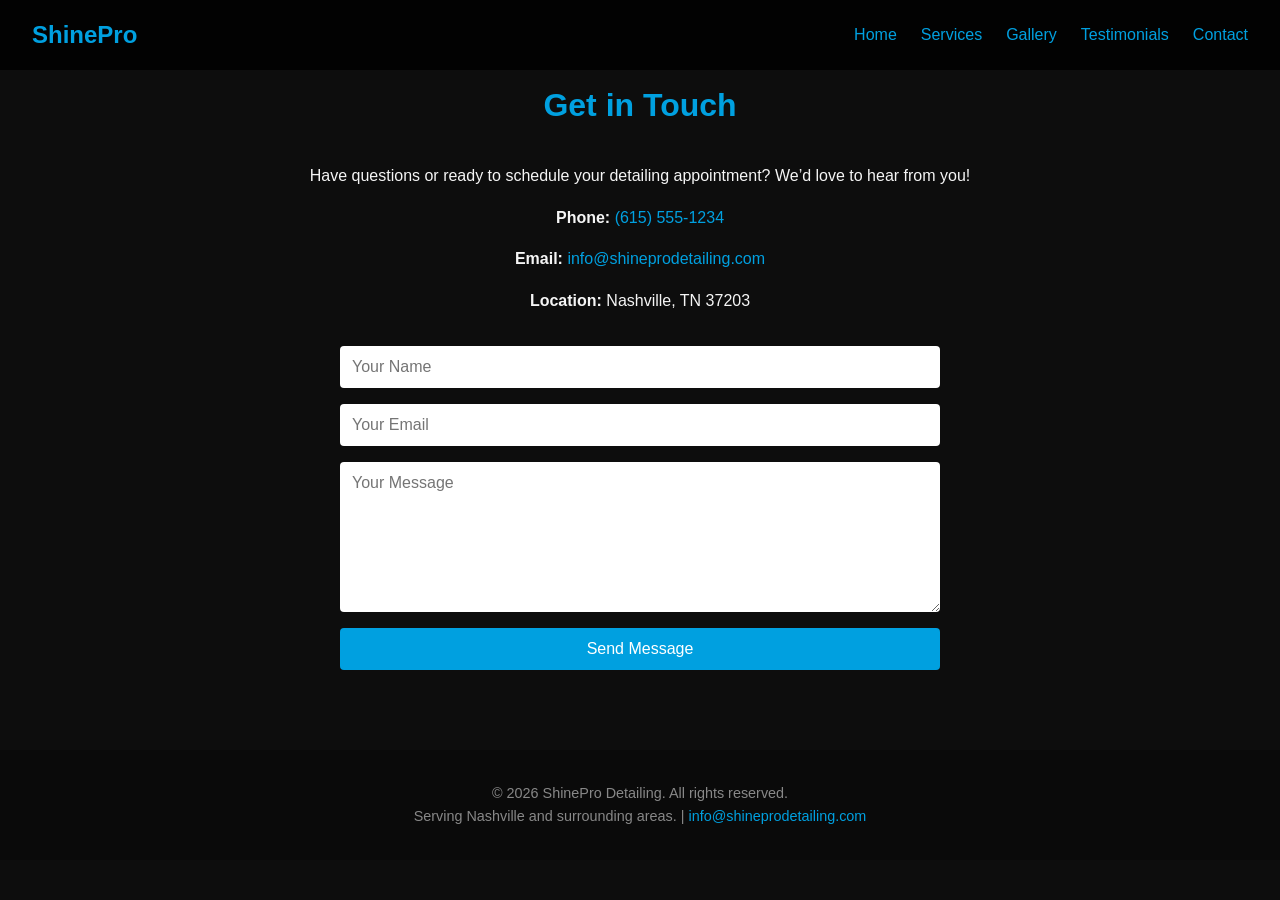
<file: contact.html>
<!DOCTYPE html>
<html lang="en">
<head>
  <meta charset="UTF-8">
  <meta http-equiv="X-UA-Compatible" content="IE=edge">
  <meta name="viewport" content="width=device-width, initial-scale=1.0">
  <meta name="description" content="Contact ShinePro Detailing to book your next appointment. Reach us by phone, email or send us a message through our online form. We're here to answer your questions.">
  <title>Contact Us | ShinePro Detailing</title>
  <link rel="stylesheet" href="style.css">
</head>
<body>
  <nav class="navbar">
    <div class="logo">ShinePro</div>
    <ul>
      <li><a href="index.html">Home</a></li>
      <li><a href="services.html">Services</a></li>
      <li><a href="gallery.html">Gallery</a></li>
      <li><a href="testimonials.html">Testimonials</a></li>
      <li><a href="contact.html">Contact</a></li>
    </ul>
  </nav>

  <section class="container">
    <h2 class="section-title">Get in Touch</h2>
    <p style="text-align:center; margin-bottom:1rem;">Have questions or ready to schedule your detailing appointment? We’d love to hear from you!</p>
    <div style="display:flex; flex-direction:column; align-items:center; gap:1rem; margin-bottom:2rem;">
      <p><strong>Phone:</strong> <a href="tel:+16155551234">(615) 555-1234</a></p>
      <p><strong>Email:</strong> <a href="mailto:info@shineprodetailing.com">info@shineprodetailing.com</a></p>
      <p><strong>Location:</strong> Nashville, TN 37203</p>
    </div>
    <form class="contact-form" action="mailto:info@shineprodetailing.com" method="post" enctype="text/plain">
      <input type="text" name="name" placeholder="Your Name" required>
      <input type="email" name="email" placeholder="Your Email" required>
      <textarea name="message" placeholder="Your Message" required></textarea>
      <button type="submit">Send Message</button>
    </form>
  </section>

  <footer>
    <p>&copy; <script>document.write(new Date().getFullYear());</script> ShinePro Detailing. All rights reserved.</p>
    <p>Serving Nashville and surrounding areas. | <a href="mailto:info@shineprodetailing.com">info@shineprodetailing.com</a></p>
  </footer>
</body>
</html>
</file>
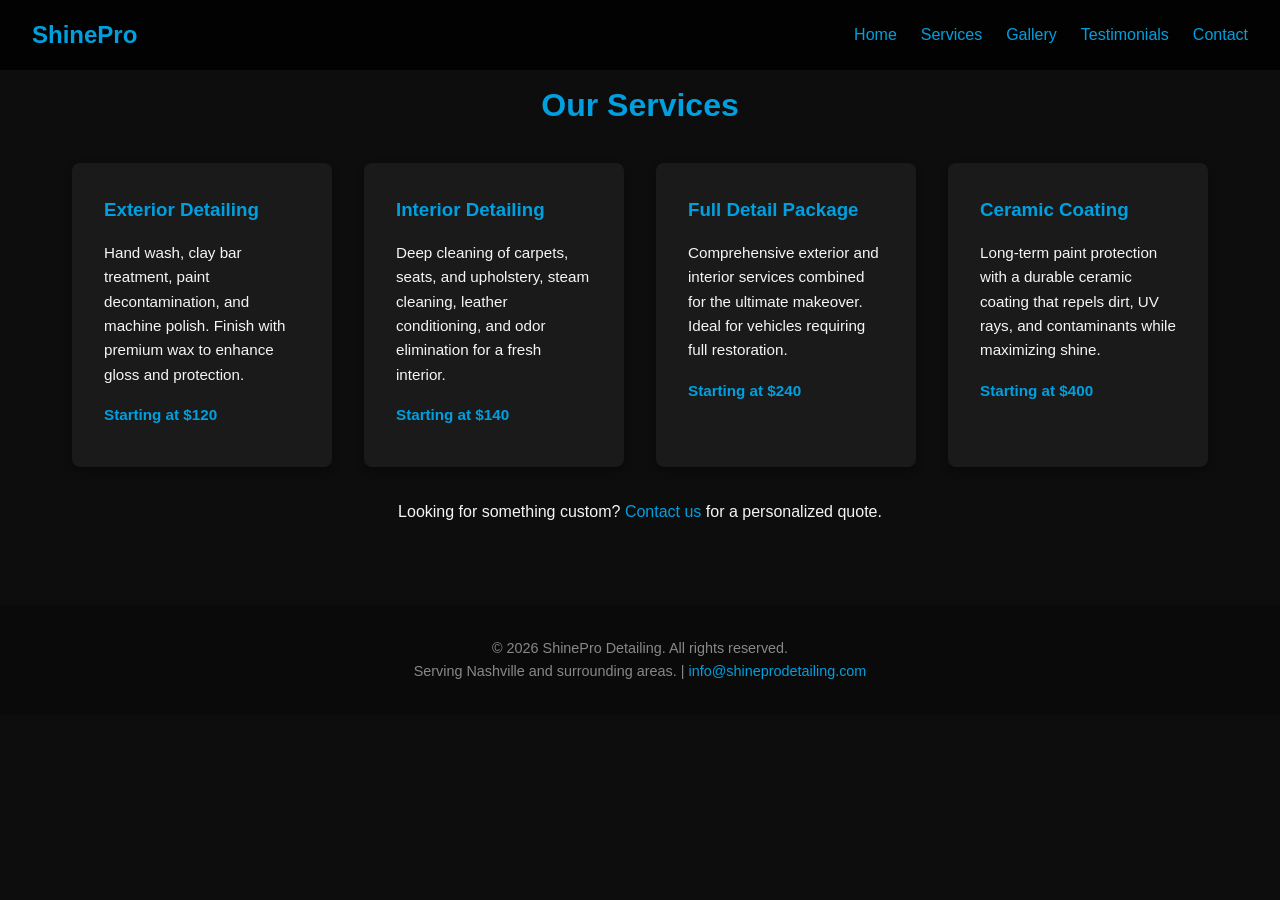
<file: services.html>
<!DOCTYPE html>
<html lang="en">
<head>
  <meta charset="UTF-8">
  <meta http-equiv="X-UA-Compatible" content="IE=edge">
  <meta name="viewport" content="width=device-width, initial-scale=1.0">
  <meta name="description" content="Explore ShinePro's comprehensive auto detailing services including exterior detailing, interior cleaning, full detail, and ceramic coating. Competitive pricing and exceptional quality in Nashville.">
  <title>Our Services | ShinePro Detailing</title>
  <link rel="stylesheet" href="style.css">
</head>
<body>
  <nav class="navbar">
    <div class="logo">ShinePro</div>
    <ul>
      <li><a href="index.html">Home</a></li>
      <li><a href="services.html">Services</a></li>
      <li><a href="gallery.html">Gallery</a></li>
      <li><a href="testimonials.html">Testimonials</a></li>
      <li><a href="contact.html">Contact</a></li>
    </ul>
  </nav>

  <section class="container">
    <h2 class="section-title">Our Services</h2>
    <div class="services">
      <div class="service-card">
        <h3>Exterior Detailing</h3>
        <p>Hand wash, clay bar treatment, paint decontamination, and machine polish. Finish with premium wax to enhance gloss and protection.</p>
        <p class="price">Starting at $120</p>
      </div>
      <div class="service-card">
        <h3>Interior Detailing</h3>
        <p>Deep cleaning of carpets, seats, and upholstery, steam cleaning, leather conditioning, and odor elimination for a fresh interior.</p>
        <p class="price">Starting at $140</p>
      </div>
      <div class="service-card">
        <h3>Full Detail Package</h3>
        <p>Comprehensive exterior and interior services combined for the ultimate makeover. Ideal for vehicles requiring full restoration.</p>
        <p class="price">Starting at $240</p>
      </div>
      <div class="service-card">
        <h3>Ceramic Coating</h3>
        <p>Long-term paint protection with a durable ceramic coating that repels dirt, UV rays, and contaminants while maximizing shine.</p>
        <p class="price">Starting at $400</p>
      </div>
    </div>
    <p style="margin-top: 2rem; text-align:center;">Looking for something custom? <a href="contact.html">Contact us</a> for a personalized quote.</p>
  </section>

  <footer>
    <p>&copy; <script>document.write(new Date().getFullYear());</script> ShinePro Detailing. All rights reserved.</p>
    <p>Serving Nashville and surrounding areas. | <a href="mailto:info@shineprodetailing.com">info@shineprodetailing.com</a></p>
  </footer>

</body>
</html>
</file>
<file: style.css>
/* Global Styles */
* {
  box-sizing: border-box;
  margin: 0;
  padding: 0;
  font-family: Arial, Helvetica, sans-serif;
}

body {
  background-color: #0d0d0d;
  color: #f5f5f5;
  line-height: 1.6;
  -webkit-font-smoothing: antialiased;
}

a {
  color: #00a0e0;
  text-decoration: none;
}

a:hover {
  color: #0080c0;
}

/* Navigation Bar */
.navbar {
  display: flex;
  justify-content: space-between;
  align-items: center;
  background-color: rgba(0, 0, 0, 0.8);
  padding: 1rem 2rem;
  position: fixed;
  top: 0;
  width: 100%;
  z-index: 100;
}

.navbar .logo {
  font-size: 1.5rem;
  font-weight: bold;
  color: #00a0e0;
}

.navbar ul {
  list-style: none;
  display: flex;
}

.navbar li {
  margin-left: 1.5rem;
}

/* Hero Section */
.hero {
  background-image: url('images/hero.jpg');
  background-size: cover;
  background-position: center;
  height: 90vh;
  display: flex;
  flex-direction: column;
  justify-content: center;
  align-items: center;
  text-align: center;
  position: relative;
  color: #ffffff;
}

.hero::after {
  content: '';
  position: absolute;
  top: 0;
  left: 0;
  width: 100%;
  height: 100%;
  background-color: rgba(0, 0, 0, 0.5);
  z-index: 0;
}

.hero h1 {
  font-size: 3rem;
  margin-bottom: 0.5rem;
  z-index: 1;
}

.hero p {
  font-size: 1.2rem;
  margin-bottom: 1.5rem;
  z-index: 1;
}

.btn-primary {
  background-color: #00a0e0;
  color: #fff;
  padding: 0.75rem 1.5rem;
  border: none;
  border-radius: 4px;
  font-size: 1rem;
  cursor: pointer;
  transition: background-color 0.3s ease;
  z-index: 1;
}

.btn-primary:hover {
  background-color: #0080c0;
}

/* Sections */
.container {
  max-width: 1200px;
  margin: 0 auto;
  padding: 5rem 2rem;
}

.section-title {
  font-size: 2rem;
  margin-bottom: 2rem;
  color: #00a0e0;
  text-align: center;
}

/* Services */
.services {
  display: grid;
  grid-template-columns: repeat(auto-fit, minmax(250px, 1fr));
  gap: 2rem;
}

.service-card {
  background-color: #1a1a1a;
  padding: 2rem;
  border-radius: 8px;
  box-shadow: 0 4px 8px rgba(0, 0, 0, 0.3);
  transition: transform 0.3s ease;
}

.service-card:hover {
  transform: translateY(-5px);
}

.service-card h3 {
  margin-bottom: 1rem;
  color: #00a0e0;
}

.service-card p {
  font-size: 0.95rem;
  margin-bottom: 1rem;
}

.service-card .price {
  font-weight: bold;
  color: #00a0e0;
  margin-bottom: 0.5rem;
}

/* Gallery */
.gallery {
  display: grid;
  grid-template-columns: repeat(auto-fit, minmax(250px, 1fr));
  gap: 1.5rem;
}

.gallery img {
  width: 100%;
  border-radius: 8px;
  height: auto;
  object-fit: cover;
}

/* Testimonials */
.testimonials {
  display: flex;
  flex-direction: column;
  gap: 2rem;
}

.testimonial {
  background-color: #1a1a1a;
  padding: 2rem;
  border-radius: 8px;
  box-shadow: 0 4px 8px rgba(0, 0, 0, 0.3);
}

.testimonial p {
  font-style: italic;
  margin-bottom: 1rem;
}

.testimonial .author {
  font-weight: bold;
  color: #00a0e0;
}

/* Contact Form */
.contact-form {
  display: flex;
  flex-direction: column;
  gap: 1rem;
  max-width: 600px;
  margin: 0 auto;
}

.contact-form input,
.contact-form textarea {
  padding: 0.75rem;
  border: none;
  border-radius: 4px;
  font-size: 1rem;
}

.contact-form textarea {
  resize: vertical;
  min-height: 150px;
}

.contact-form button {
  padding: 0.75rem;
  border: none;
  border-radius: 4px;
  background-color: #00a0e0;
  color: #fff;
  font-size: 1rem;
  cursor: pointer;
  transition: background-color 0.3s ease;
}

.contact-form button:hover {
  background-color: #0080c0;
}

/* Footer */
footer {
  background-color: #0a0a0a;
  padding: 2rem;
  text-align: center;
  color: #888;
  font-size: 0.9rem;
}

@media (max-width: 768px) {
  .hero h1 {
    font-size: 2.2rem;
  }
  .hero p {
    font-size: 1rem;
  }
  .navbar {
    flex-direction: column;
  }
  .navbar ul {
    flex-direction: column;
    margin-top: 1rem;
  }
  .navbar li {
    margin: 0.5rem 0;
  }
}
</file>
